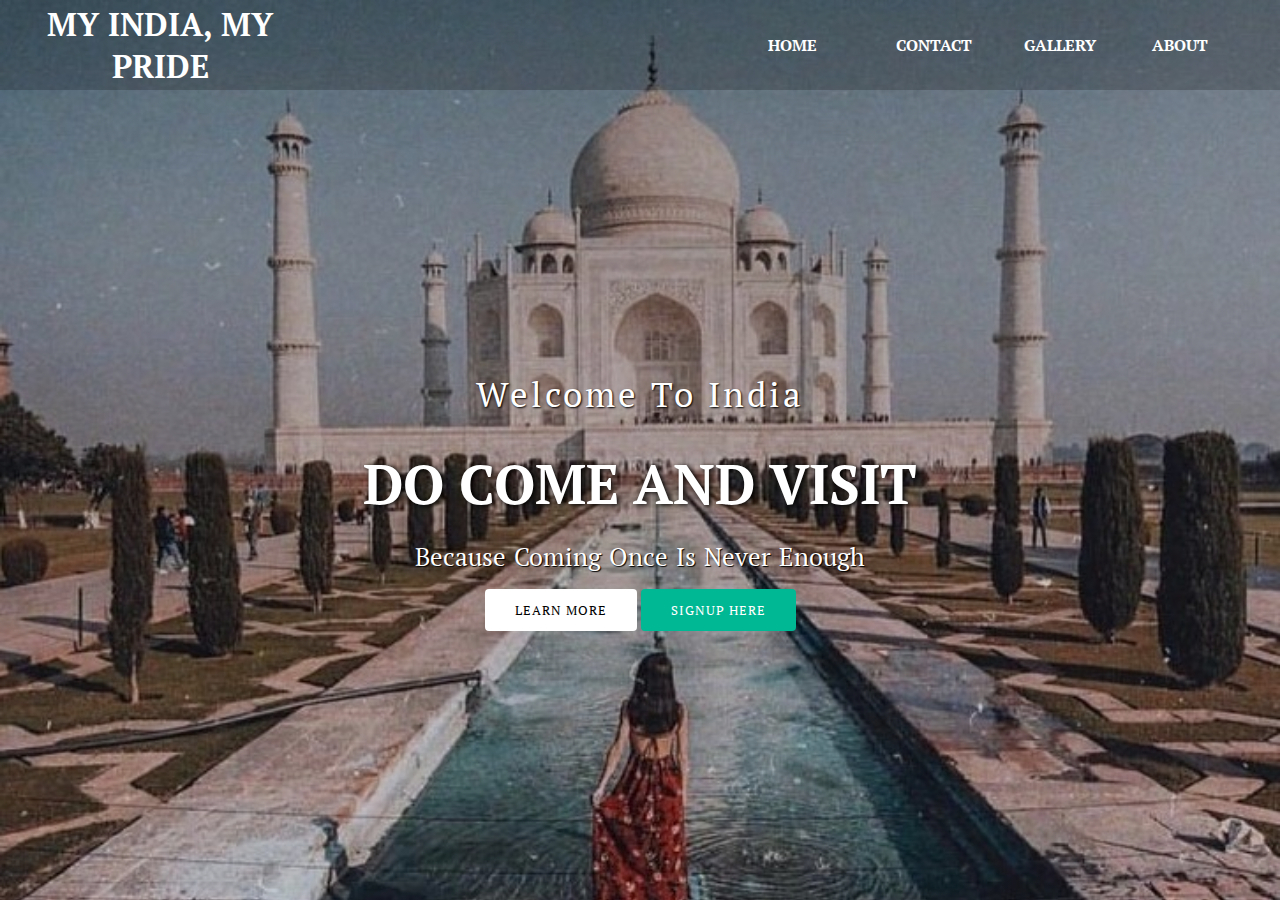
<file: index.html>
<!DOCTYPE html>
<html>
    <head>
        <title>
         </title>
         <link rel="stylesheet" type="text/css" href="css/style.css">
    
         <link rel="preconnect" href="https://fonts.gstatic.com">
<link href="https://fonts.googleapis.com/css2?family=PT+Serif&display=swap" rel="stylesheet">
<link rel="stylesheet"
    href="https://cdnjs.cloudflare.com/ajax/libs/animate.css/4.1.1/animate.min.css"/>
</head>
    <body>
        <header>
            <nav>
                <div class ="logo"> <h1 class ="animate__animated animate__bounce animate__infinite	infinite;"> My India, My Pride</h1></div>
                <div class ="menu">
                    <a href ="index.html">Home</a>
                    <a href ="contact.html">Contact</a>
                    <a href ="gallery.html">Gallery</a>
                    <a href ="about.html">About</a>
                     </div>
                    </nav>
                     <main>
                         <section>
                             <h3>Welcome To India </h3>
                             <h1>DO COME AND VISIT <span class= "change_content"></span></h1>
                             <p>Because Coming Once Is Never Enough</p>
                             <a href ="#" class ="btnone">Learn more</a>      
                             <a href ="#" class="btntwo">Signup here</a>

                         </section>
                     </main>
        </header>
    </body>
</html>
</file>
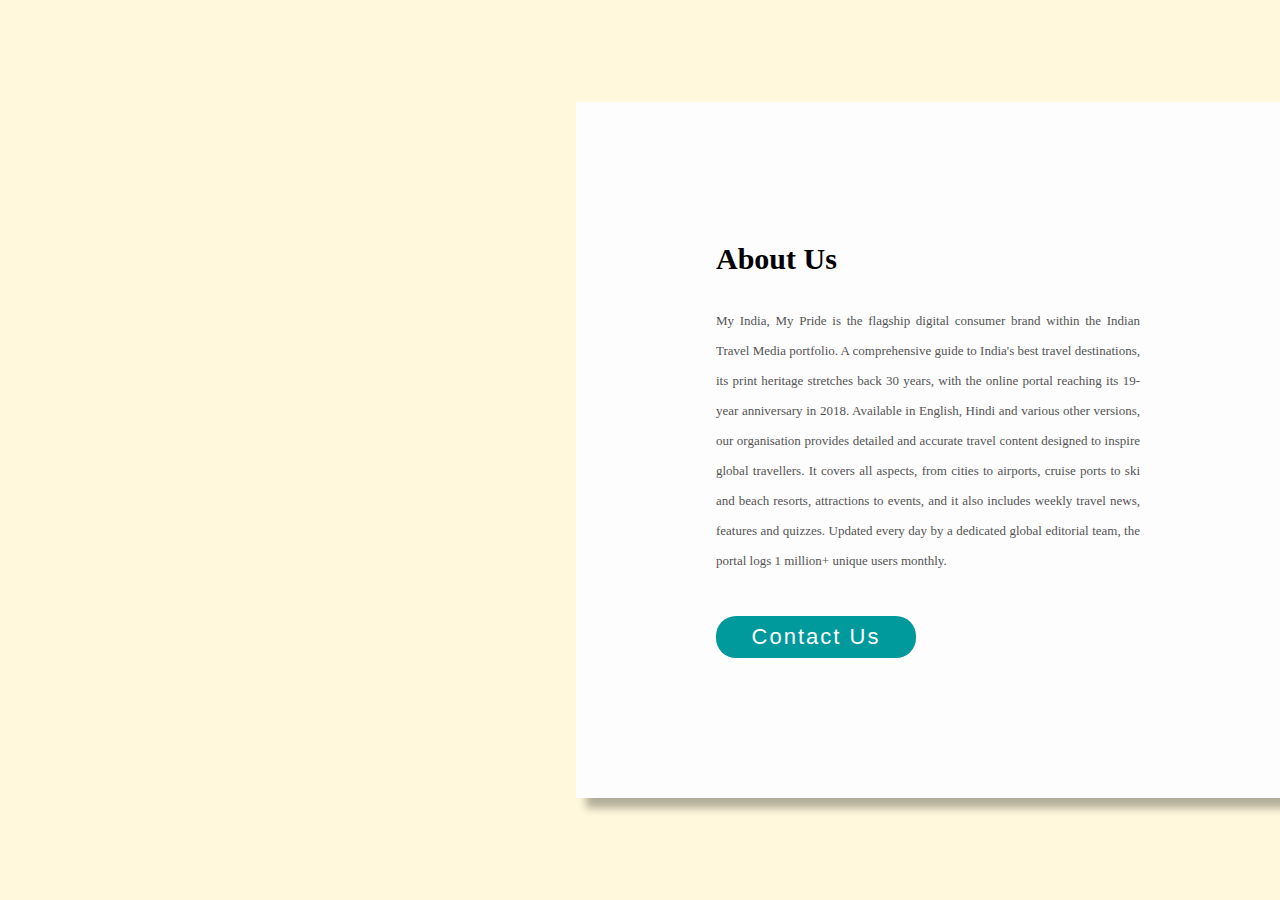
<file: about.html>
<!DOCTYPE html>
<html lang="en">
    <head>
        <meta charset="UT-8">
        <meta name="viewport" content="width=device-width, initial-scale=1.0">
        <title>Document</title>
        <link rel="stylesheet" type="text/css" href="about1.css/about3.css">
    </head>
    <body>
    <div class ="about">
        <div class="inner-section">
            <h1> About Us</h1>
            <p class = "text">
             My India, My Pride is the flagship digital consumer brand within the Indian Travel Media portfolio. A comprehensive guide to India's best travel destinations, its print heritage stretches back 30 years, with the online portal reaching its 19-year anniversary in 2018. Available in English, Hindi and various other versions, our organisation provides detailed and accurate travel content designed to inspire global travellers. It covers all aspects, from cities to airports, cruise ports to ski and beach resorts, attractions to events, and it also includes weekly travel news, features and quizzes. Updated every day by a dedicated global editorial team, the portal logs 1 million+ unique users monthly.
            </p>
            <div class="skills">
                <button>Contact Us</button>

            </div>
        </div>
    </body>
</html>
</file>
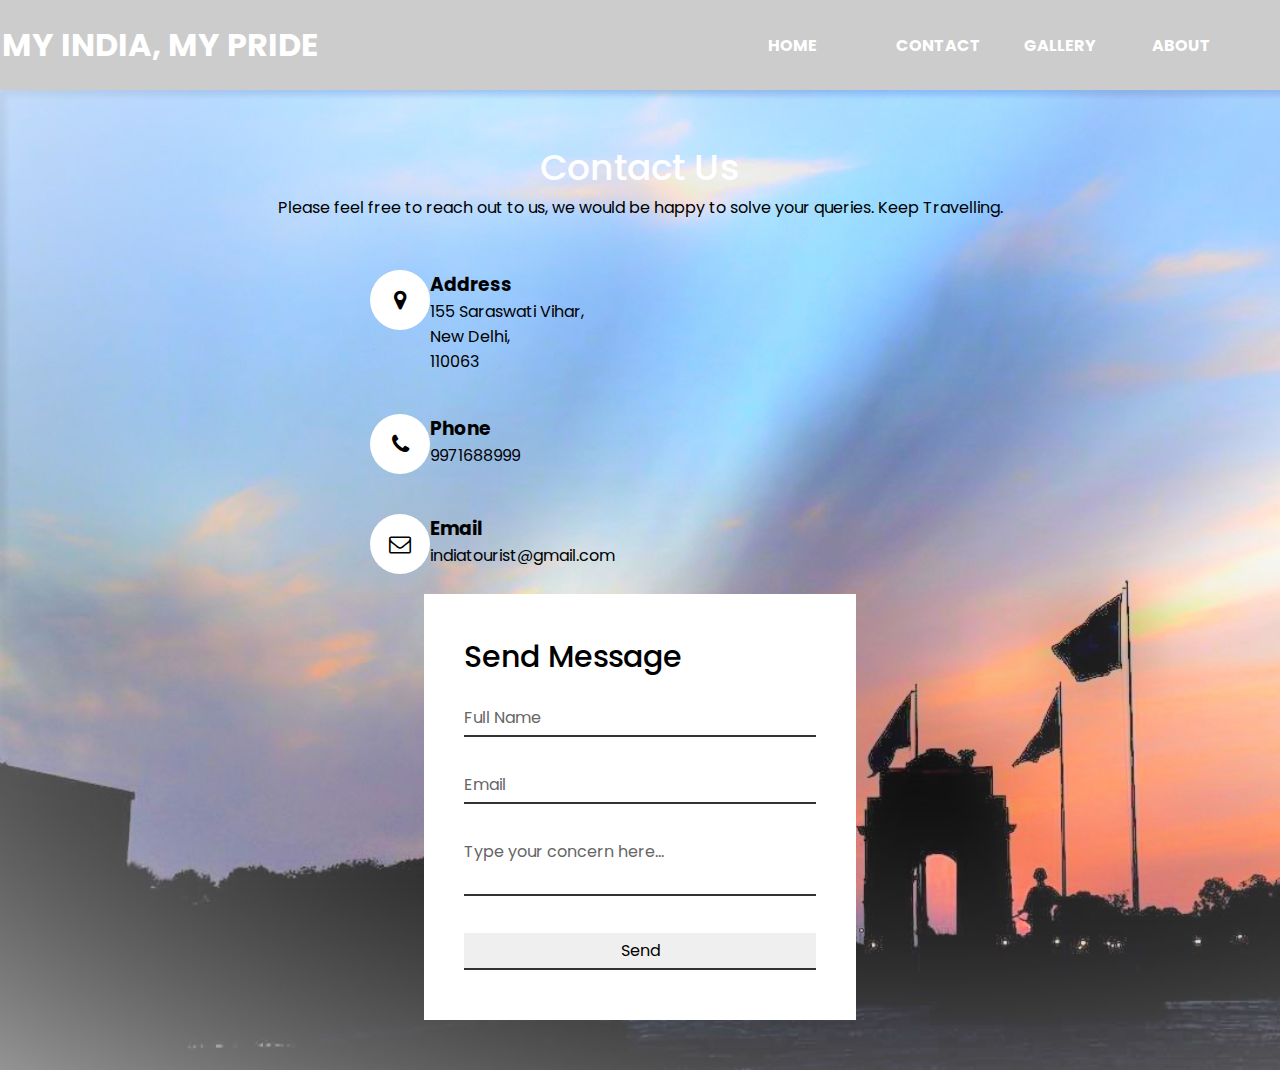
<file: contact.html>
<!DOCTYPE html>
<html>
    <head>
        <meta name="viewport" content ="width=device-width, initial scale=1.0">
        <title>  Contact Us Page</title>
        <link rel="stylesheet" href="https://stackpath.bootstrapcdn.com/font-awesome/4.7.0/css/font-awesome.min.css" integrity="sha384-wvfXpqpZZVQGK6TAh5PVlGOfQNHSoD2xbE+QkPxCAFlNEevoEH3Sl0sibVcOQVnN" crossorigin="anonymous">
        <link rel="stylesheet" type="text/css" href="csscontact.css">
    </head>
    <body>
        <nav>
            <div class ="logo"> <h1 class ="animate__animated animate__bounce animate__infinite	infinite;"> My India, My Pride</h1></div>
            <div class ="menu">
                <a href ="index.html">Home</a>
                <a href ="Contact.html">Contact</a>
                <a href ="gallery.html">Gallery</a>
                <a href ="about.html">About</a>
                 </div>
                </nav>
        <section class="contact">
            <div class ="content">
                <h2>Contact Us</h2>
                <p>Please feel free to reach out to us, we would be happy to solve your queries. Keep Travelling.</p>
            </div>
            <div class="container">
                <div class="contactInfo">
                    <div class="box">
                      <div class="icon"><i class="fa fa-map-marker" aria-hidden="true"></i>
                    </div>
                          <div class="text">
                              <h3>Address</h3>
                              <p>155 Saraswati Vihar,<br>New Delhi,<br>110063</p>
                      </div>  
                    </div>  
                    <div class="box">
                        <div class="icon"><i class="fa fa-phone" aria-hidden="true"></i></div>
                            <div class="text">
                                <h3>Phone</h3>
                                <p>9971688999</p>
                </div>
            </div>
            <div class="box">
                <div class="icon"><i class="fa fa-envelope-o" aria-hidden="true"></i></div>
                    <div class="text">
                        <h3>Email</h3>
                        <p>indiatourist@gmail.com</p>
        </div>
    </div>
    </div>
    </div>
    <div class="contactForm">
        <form>
            <h2>Send Message</h2>
            <div class="inputBox">
             <input type ="text" name="" required="required">
             <span>Full Name</span>   
            </div>
            <div class="inputBox">
                <input type ="text" name="" required="required">
                <span>Email</span>   
               </div>
               <div class="inputBox">
                <textarea required="required"></textarea>
                <span>Type your concern here...</span>   
               </div>
               <div class="inputBox">
                <input type ="submit" name="" value="Send">   
               </div>
        </form>
    </div>
        </section>
    </body>
</html>
</file>
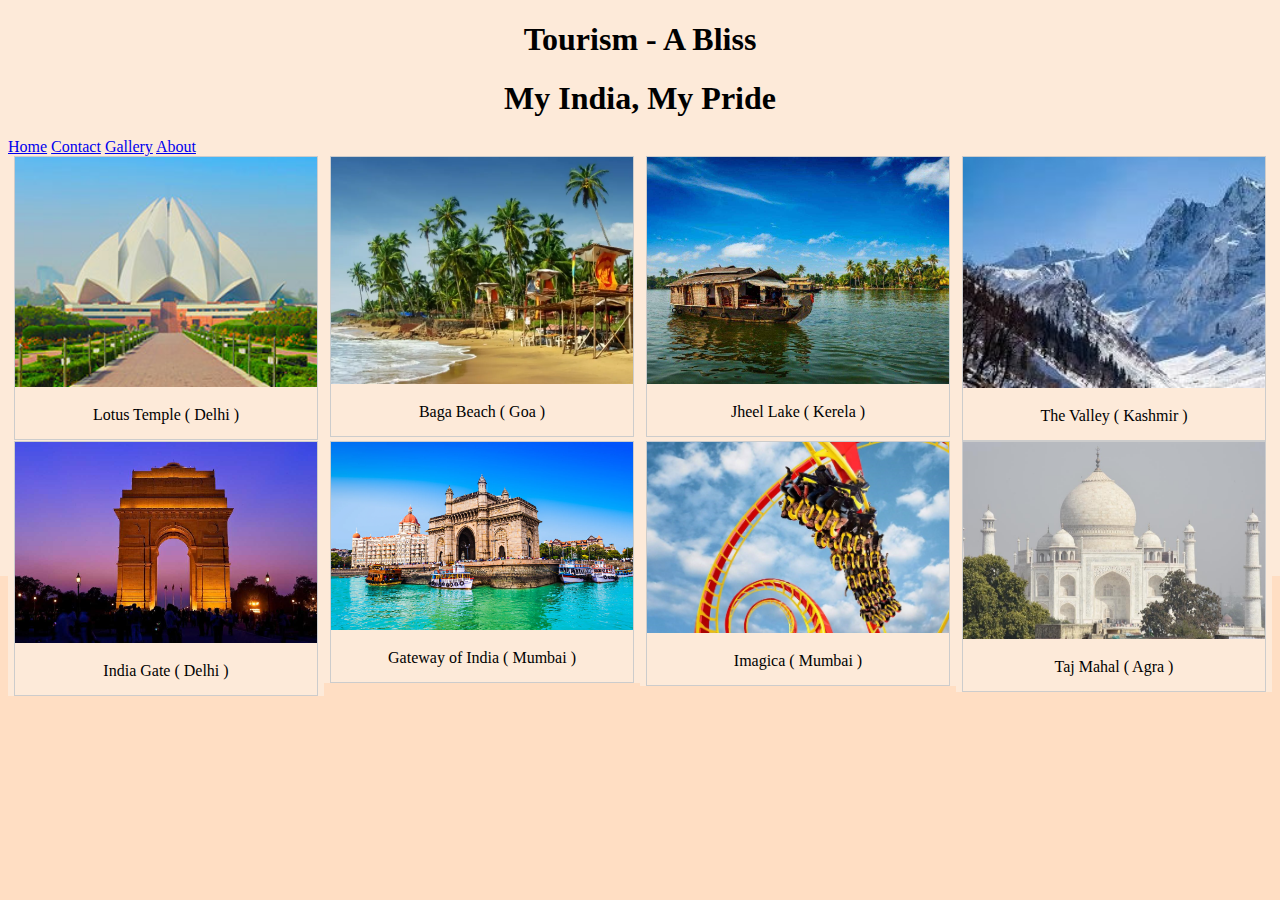
<file: gallery.html>
<!DOCTYPE html>
<html>
    <head>
        <title>
            image gallery
        </title>
        <style type="text/css">
        *{
            box-sizing: border-box;
         } 
         .gallery{
             border: 1px solid #ccc;}
             .gallery img{
                 width: 100%;
                 height: auto;
             }
             .des{
                 padding: 15px;
                 text-align: center;
             }
             .responsive{
                 padding: 0 6px;
                 float: left;
                 width: 25%;
             }
             @media only screen and (max-width :700px)
             {
                 .responsive{
                     width: 50%;
                     margin: 6px 0;
                 }
             }
             @media only screen and (max-width :500px)
             {
                 .responsive{
                     width: 100%;
                 }
             }
            
* {
  background-image: url('wallpaper.jpg');
}
h1 {text-align: center;}
             </style>
    </head>
    <body> 
        <h1>Tourism - A Bliss </h1>
        <nav>
            <div class ="logo"> <h1 class ="animate__animated animate__bounce animate__infinite	infinite;"> My India, My Pride</h1></div>
            <div class ="menu">
                <a href ="index.html">Home</a>
                <a href ="Contact.html">Contact</a>
                <a href ="gallery.html">Gallery</a>
                <a href ="about.html">About</a>
                 </div>
                </nav>
              
              
                    
        
        <div class="responsive">
            <div class="gallery">
              <a href ="delhi.jpg" target="blanl"><img src="delhi.jpg" width="300" height="200"></a>
              <div class ="des">Lotus Temple ( Delhi )</div>
            </div>
        </div>

        <div class="responsive">
            <div class="gallery">
              <a href ="goa.webp" target="blanl"><img src="goa.webp" width="300" height="200"></a>
              <div class ="des">Baga Beach ( Goa )</div>
            </div>
        </div>

        
        <div class="responsive">
            <div class="gallery">
              <a href ="kerela1.jpg" target="blanl"><img src="kerela1.jpg" width="300" height="1000"></a>
              <div class ="des">Jheel Lake ( Kerela )</div>
            </div>
        </div>
        <div class="responsive">
            <div class="gallery">
              <a href ="kashmir1.jpg" target="blanl"><img src="kashmir1.jpg" width="300" height="1000"></a>
              <div class ="des">The Valley ( Kashmir )</div>
            </div>
        </div>

        <div class="responsive">
            <div class="gallery">
              <a href ="delji1.jpg" target="blanl"><img src="delji1.jpg" width="300" height="1000"></a>
              <div class ="des">India Gate ( Delhi )</div>
            </div>
        </div>

        <div class="responsive">
            <div class="gallery">
              <a href ="mumbai.webp" target="blanl"><img src="mumbai.webp" width="300" height="200"></a>
              <div class ="des">Gateway of India ( Mumbai )</div>
            </div>
        </div>
        <div class="responsive">
            <div class="gallery">
              <a href ="imagica2.jpg" target="blanl"><img src="imagica2.jpg" width="300" height="1000"></a>
              <div class ="des">Imagica ( Mumbai )</div>
            </div>
        </div>
        <div class="responsive">
            <div class="gallery">
              <a href ="agra.jpg" target="blanl"><img src="agra.jpg" width="300" height="200"></a>
              <div class ="des">Taj Mahal ( Agra )</div>
            </div>
        </div>
    </body>
</html>
</file>
<file: css/style.css>
*{
    margin:0; 
    padding:0;
    box-sizing: border-box;
    font-family: 'PT Serif', serif;
}
header{
    width:100%;
    height: 100vh;
    background-image: linear-gradient(rgba(0,0,0,0.3),rgba(0,0,0,0.1)) ,url('../images/taj.jpg');
    background-repeat: no-repeat;
    background-size: cover;

}

nav{
    width:100%;
    height:10vh;
    background:rgba(0,0,0,0.2);
    color:white;
    display: flex;
    justify-content: space-between;
    align-items: center;
    text-transform: uppercase;
}

nav .logo{
    width: 25%;
    text-align: center;
}
nav .menu{
    width:40%;
    display: flex;
    justify-content: space-around;
}

nav .menu a{
    width:25%;
    text-decoration: none;
    color:white;
    font-weight: bold;
}
nav .menu a: :first-child{
  color:#00b894
}
main{
    width:100%;
    height:90vh;
    display: flex;
    justify-content: center;
    align-items: center;
    text-align: center;
    color: white;
}

section{

}

section h3{
    font-size : 35px;
    font-weight:200 ;
    letter-spacing: 3px;
    text-shadow: 1px 1px 2px black;

}

section h1{
    margin: 30px 0 20px 0 ;
    font-size: 55px;
    font-weight: 700;
    text-shadow: 2px 1px 5px black;

}

section p{
    font-size: 25px;
    word-spacing: 2px;
    margin-bottom: 25px;
    text-shadow: 1px 1px 1px black;
}

section a{
    padding: 12px 30px;
    border-radius: 4px;
    outline: none;
    text-transform: uppercase;
    font-size: 13px;
    font-weight: 500px;
    text-decoration: none;
    letter-spacing: 1px;
    transition: all .5s ease;
}

section .btnone{
    background: white ;
    color: black;
}

.btnone:hover{
    background:#00b894;
    color:white;
}
section .btntwo{
    background:#00b894;
    color:white
}

.btntwo:hover{
    background: white ;
    color: black;
}
.change_content:after{
    content: ' ';
    animation: changetext 10s infinite linear;
    color:#00b894;
}
@keyframes changetext
{
    0%{content:"Mumbai";}
    20%{content:"Delhi";}
    35%{content: "Agra";}
    60%{content:"Kashmir"}
    80%{content:"Goa"}
    100%{content:"Kerela"}
}
</file>
<file: about1.css/about3.css>
*{
    margin:0;
    padding: 0;
    box-sizing: border-box;
}
body{
    min-height: 100vh;
    display: flex;
    align-items: center;
    justify-content: center;
    
    background-color :cornsilk;
}
.about{
   
    background-size: 55%;
    
    overflow: hidden;
    padding: 100px 0;
}
.inner-section{
    width: 55%;
    float: right;
    background-color: #fdfdfd;
    padding: 140px;
    box-shadow: 10px 10px 8px rgba(0,0,0,0.3);
}
.inner-section h1{
    margin-bottom: 30px;
    font-size: 30px;
    font-weight: 900;
}
.text{
    font-size: 13px;
    color: #545454;
    line-height: 30px;
    text-align: justify;
    margin-bottom: 40px;
}
.skills button{
    font-size: 22px;
    text-align: center;
    letter-spacing: 2px;
    border: none;
    border-radius: 20px;
    padding: 8px;
    width: 200px;
    background-color: #00999c;
    color: white;
    cursor: pointer;
}
.skills button:hover{
    transition: 1s;
    background-color: #ecf5f5;
    color: #00999c;
}

@media screen and(max-width :1200px)
{
    .inner-section{
        padding:80px;
    }
}
@media screen and (max-width :1000px){
    .about{
        background-size:100% ;
        padding :100px 40px;
    } .inner-section{
        width: 100%;
    }
}
@media screen and (max-width:600px){
    about{
        padding:0;
    }
    .inner-section{
        padding: 60px;
    }
}
</file>
<file: csscontact.css>
@import url('https://fonts.googleapis.com/css2?family=Poppins:wght@200;300;400;500;600;700;800;900&display=swap');
*
{
    margin: 0;
    padding: 0;
    box-sizing: border-box;
    font-family: 'Poppins',sans-serif;
}
.contact
{
    position: relative;
    min-height: 100vh;
    padding: 50px 100px;
    display: flex;
    justify-content: center;
    align-items: center;
    flex-direction: column;
    background: url(bggg.jpg);
    background-size: cover;
}
nav{
    width:100%;
    height:10vh;
    background:rgba(0,0,0,0.2);
    color:white;
    display: flex;
    justify-content: space-between;
    align-items: center;
    text-transform: uppercase;
}
nav .logo{
    width: 25%;
    text-align: center;
}
nav .menu{
    width:40%;
    display: flex;
    justify-content: space-around;
}
nav .menu a{
    width:25%;
    text-decoration: none;
    color:white;
    font-weight: bold;
}
nav .menu a: :first-child{
  color: #00b894;
}
.contact .content
{
    max-width: 800px;
    text-align: center;
}
.contact .content h2{
    font-size: 36px;
    font-weight:500;
    color: #fff;
}
.contact.content p
{
    font-weight: 300;
    color: #fff;
}
.container
{
    width:100%;
    display: flex;
    justify-content: center;
    align-items: center;
    margin-top: 30px;
}
.container .contactInfo{
    width: 50%;
    display: flex;
    flex-direction: column;
}
.container .contactInfo .box{
    position: relative;
    padding :20px 0;
    display:flex;
}
.container .contactInfo .box .icon{
    min-width: 60px;
    height: 60px;
    background: #fff;
    display: flex;
    justify-content: center;
    align-items: center;
    border-radius: 50%;
    font-size: 22px;
}
.container.contactInfo .box .text{
    display: flex;
    margin-left: 20px;
    font-size: 16px;
    color:#fff;
    flex-direction: column;
    font-weight: 300;
}
.container .contactInfo.box .text h3{
    font-weight: 500;
    color:#00bcd4;
}
.contactForm{
    width:40%;
    padding: 40px;
    background:#fff;
}
.contactForm h2{
   font-size: 30px;
   color: : #333;
   font-weight: 500;
}
.contactForm .inputBox{
    position: relative;
    width: 100%;
    margin-top: 10px;
}
.contactForm .inputBox input,
.contactForm .inputBox textarea
{
    width:100%;
    padding:5px 0;
    font-size: 16px;
    margin: 10px 0;
    border: none;
    border-bottom:2px solid #333;
    outline:none;
    resize:none;
}
.contactForm .inputBox span{
    position:absolute;
    left:0;
    padding:5px 0;
    font-size: 16px;
    margin: 10px 0;
    pointer-events: none;
    transition: 0.5s;
    color:#666;
}

.contactForm .inputBox input :focus ~span,
.contactForm .inputBox input :valid ~span,
.contactForm .inputBox textarea:focus ~span,
.contactForm .inputBox textarea :valid ~span{
    color: #e91e63;
    font-size: 12px;
     transform: translateY(-20px);
}
.contactForm .inputBox input [type="submit"]
{
    width: 100px;
    background:#00bcd4;
    color: #fff;
    border: none;
    cursor: pointer;
    padding: 10px;
    font-size: 18px;
}
@media(max-width: 991px)
{
    .contact {
        padding:50px;
    }
    .container{
        flex-direction: column;
    }
    .container .contactInfo{
        margin-bottom: 40px;
    }
    .container .contactInfo,
    .contactForm{
        width:100%;
    }
}
</file>
